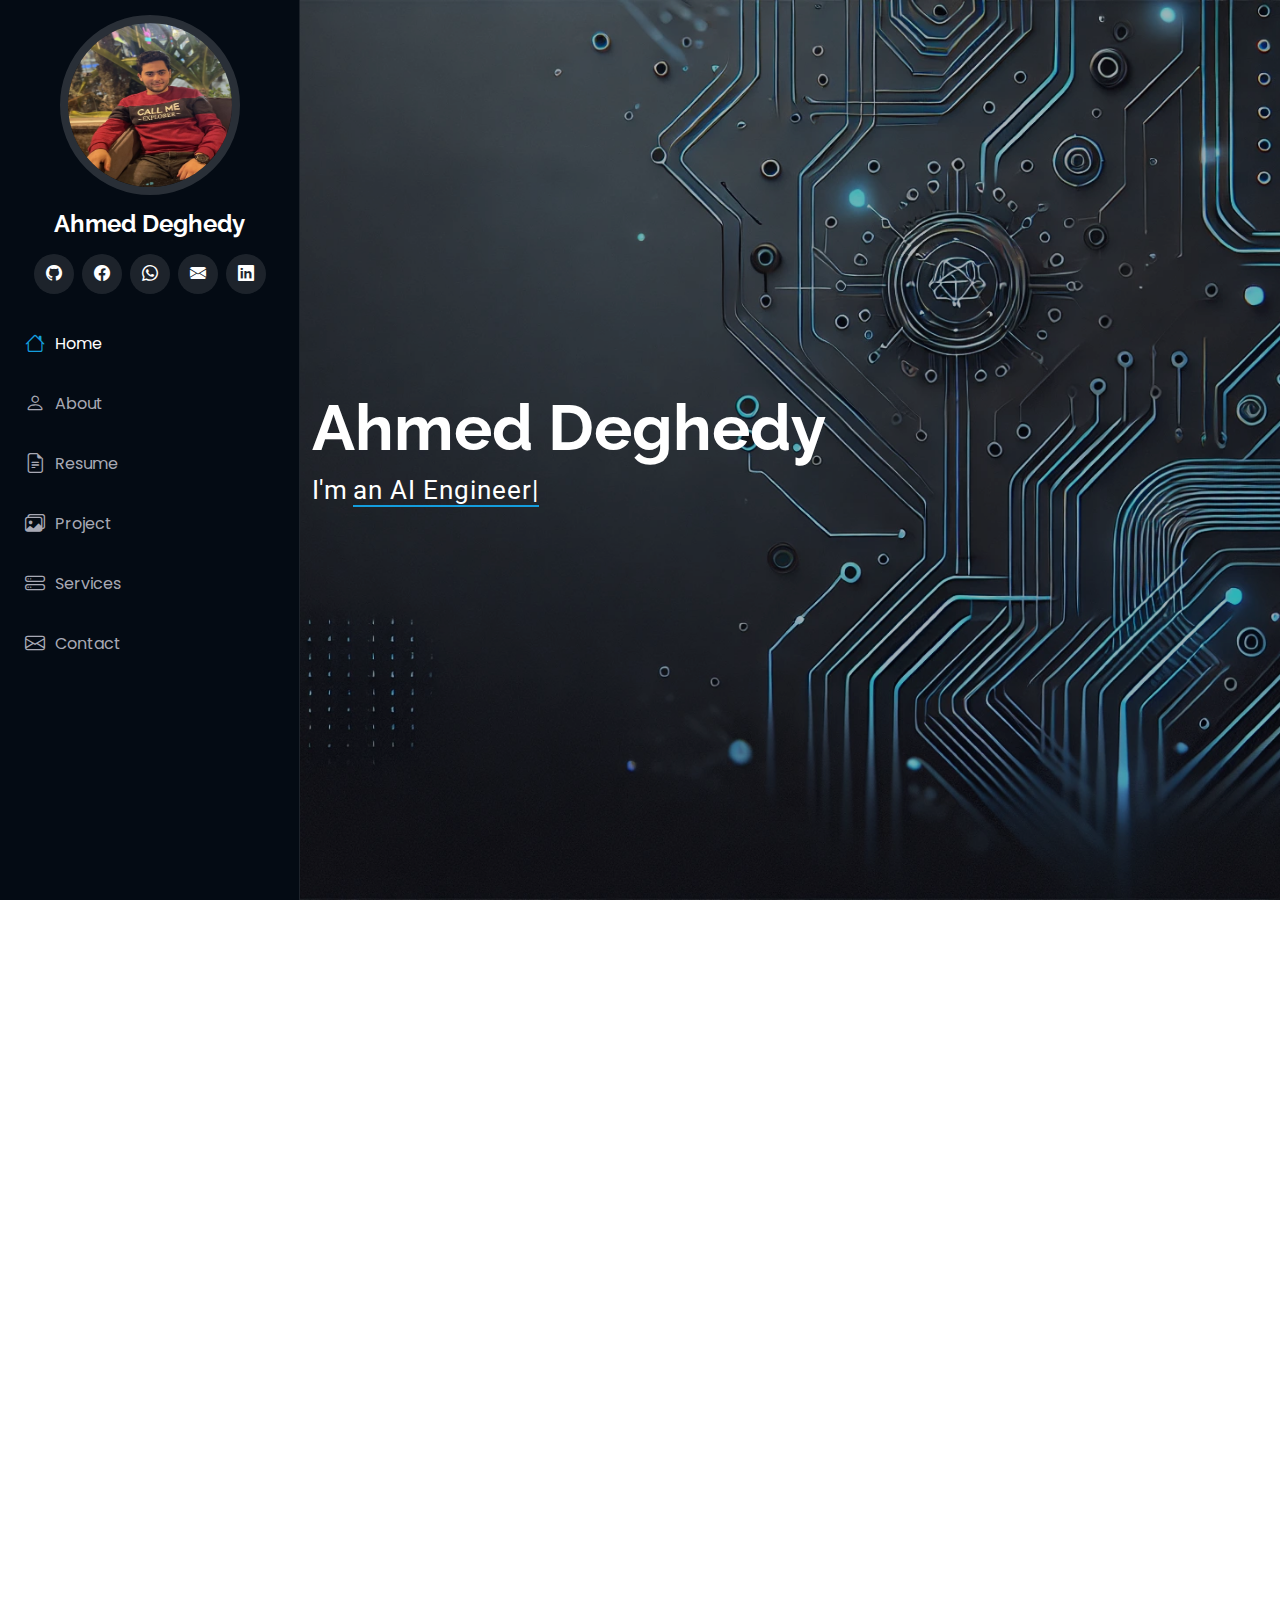
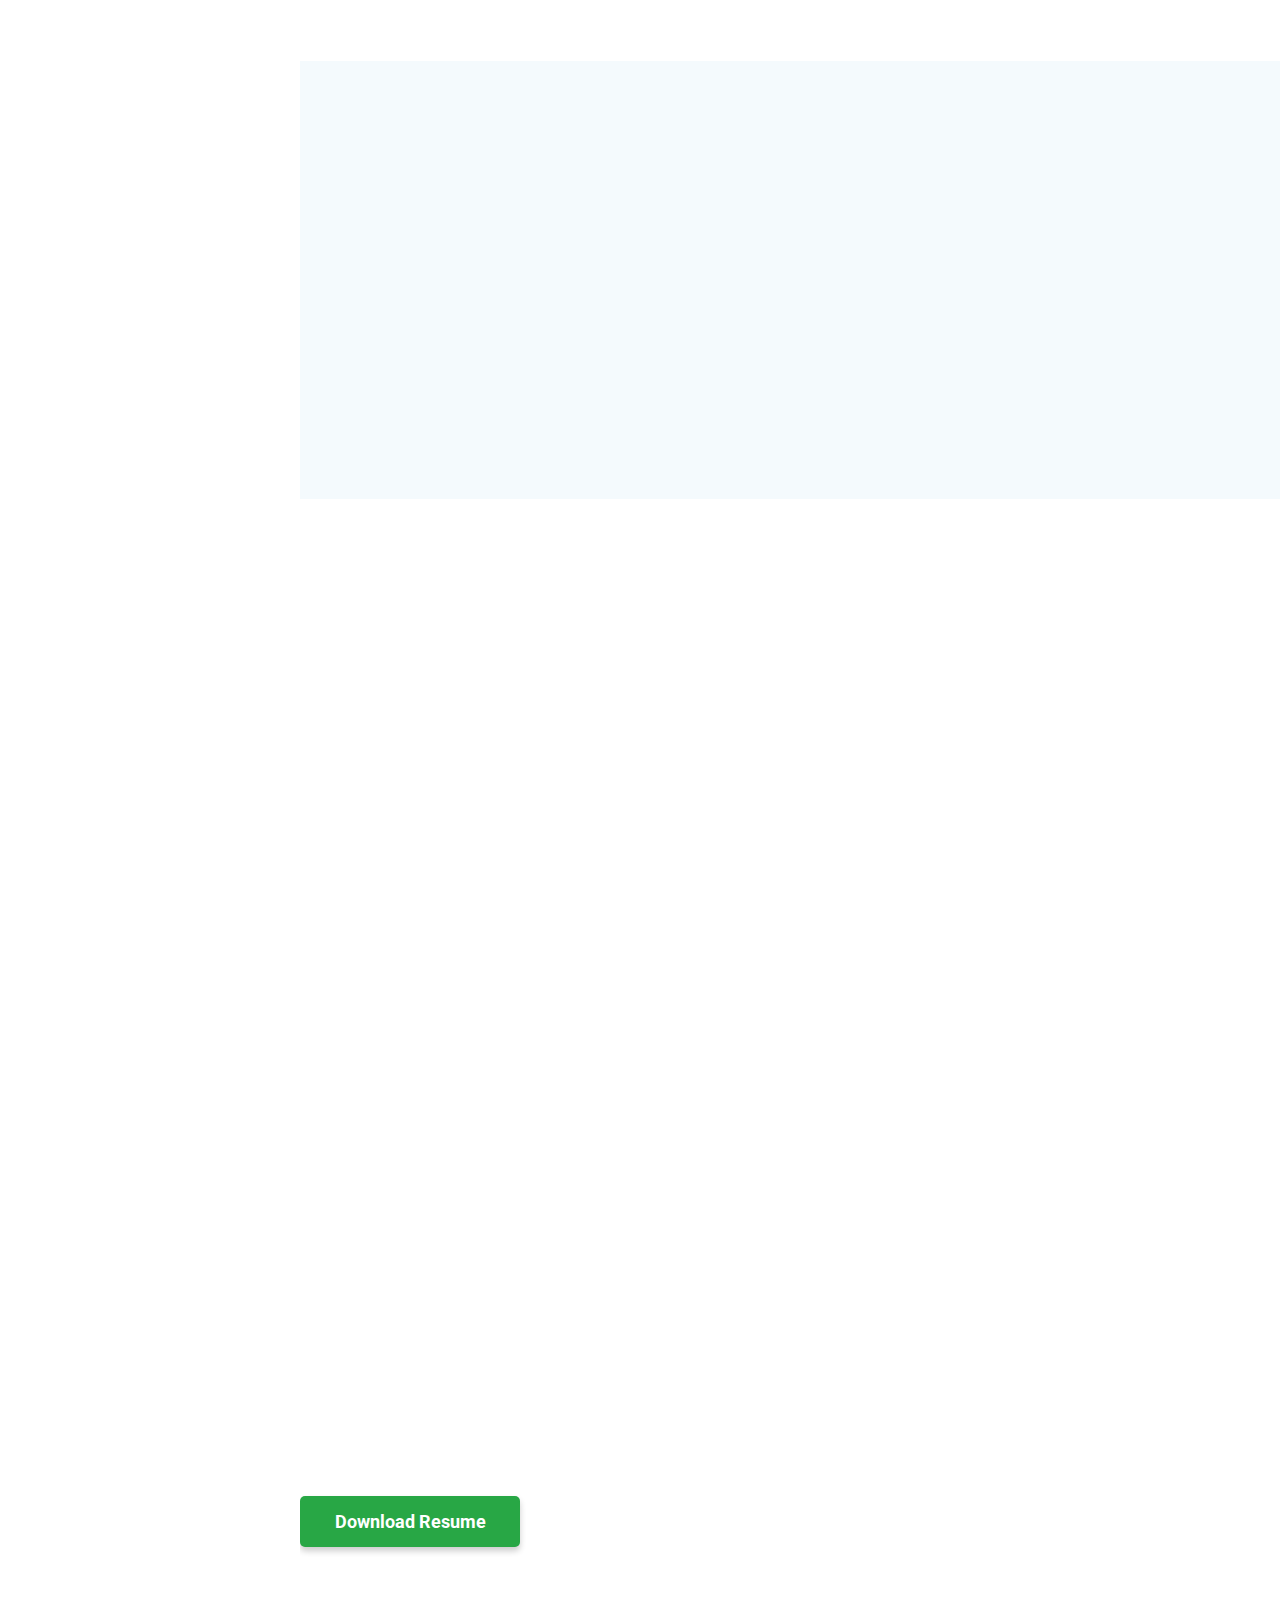
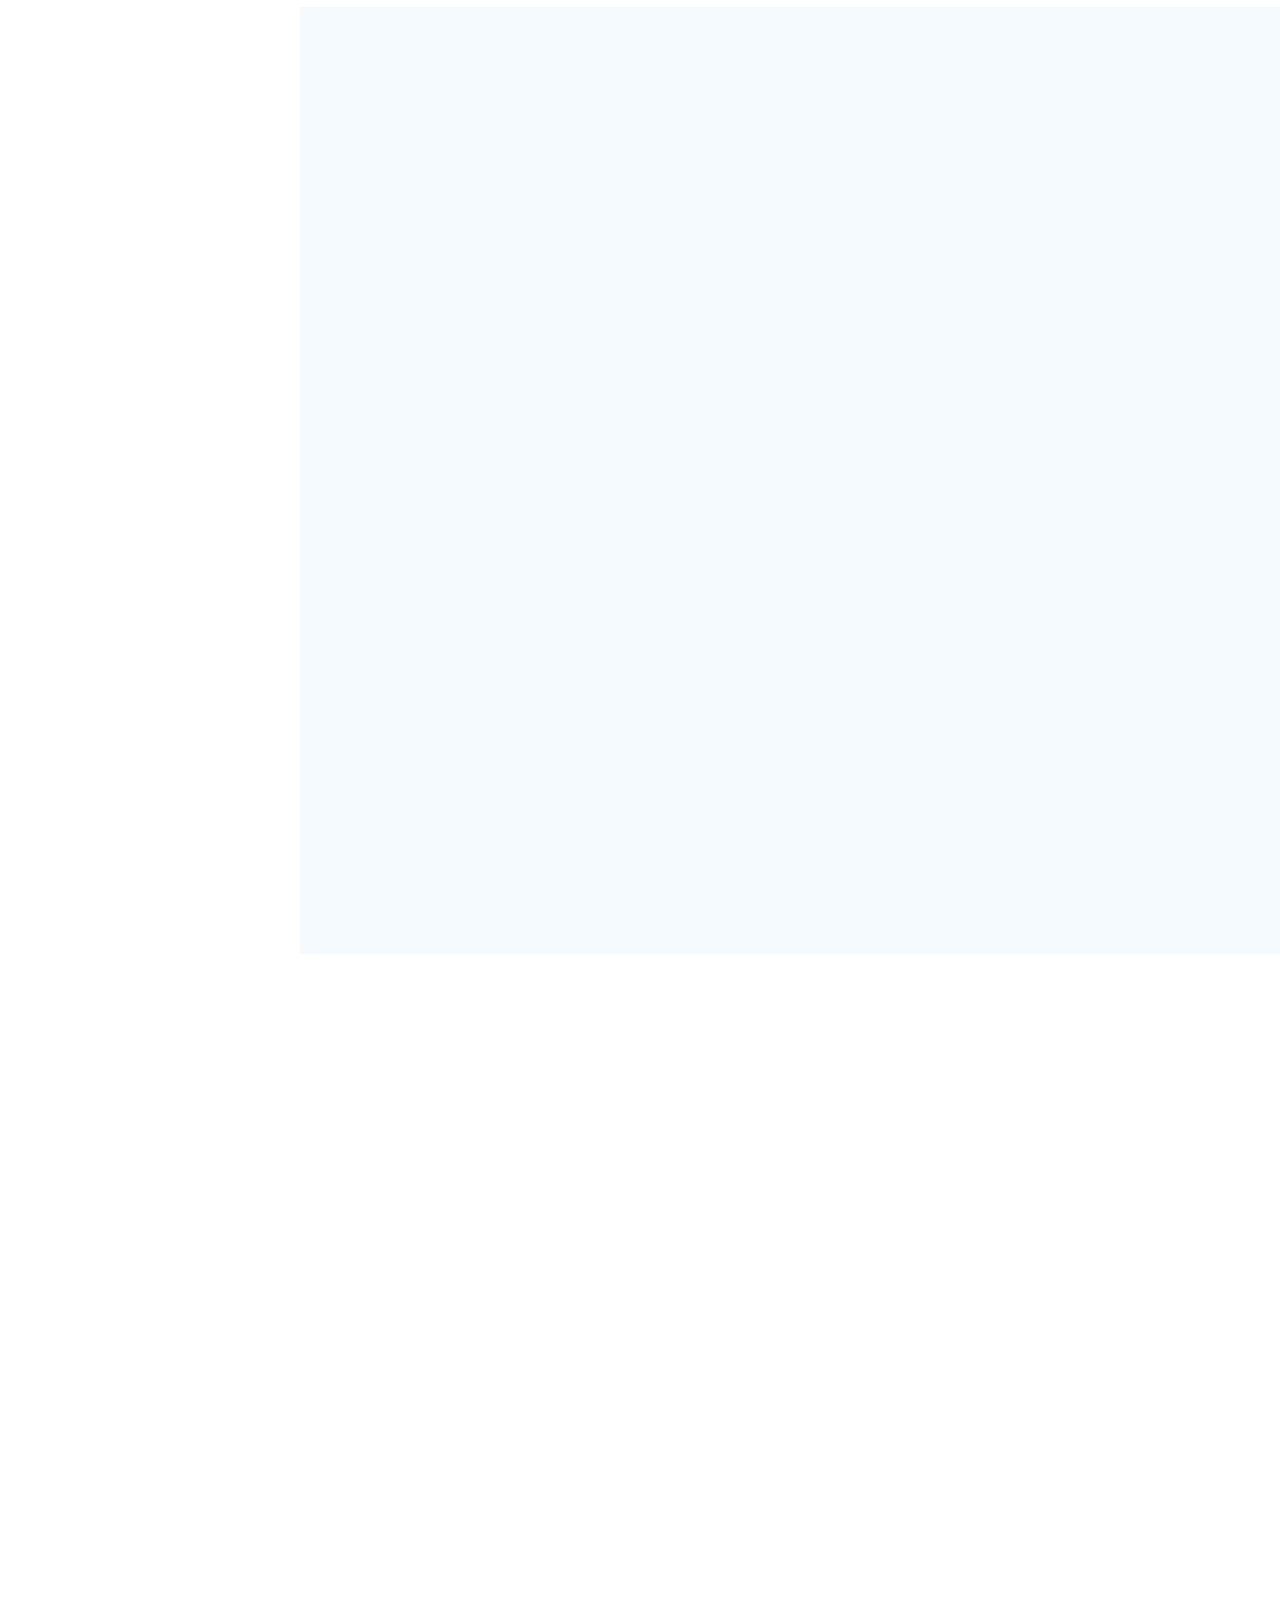
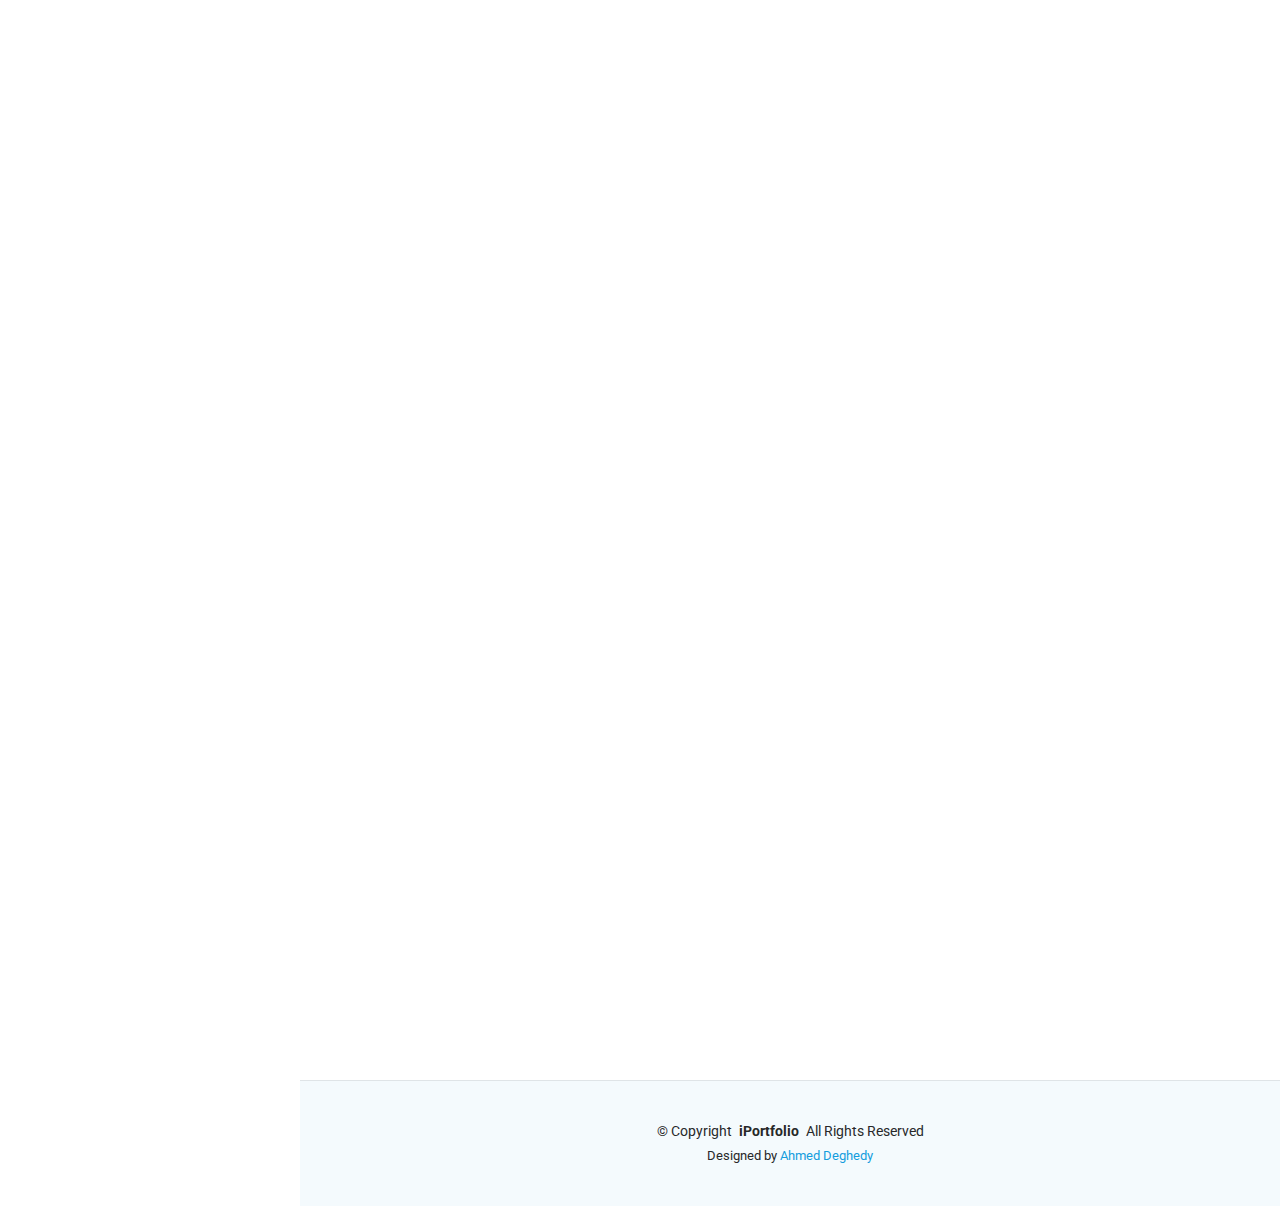
<file: index.html>
<!DOCTYPE html>
<html lang="en">

<head>
  <meta charset="utf-8">
  <meta content="width=device-width, initial-scale=1.0" name="viewport">
  <title>My profile</title>
  <meta content="" name="description">
  <meta content="" name="keywords">

  <!-- Favicons -->
  <link href="assets/img/favicon.png" rel="icon">
  <link href="assets/img/apple-touch-icon.png" rel="apple-touch-icon">

  <!-- Fonts -->
  <link href="https://fonts.googleapis.com" rel="preconnect">
  <link href="https://fonts.gstatic.com" rel="preconnect" crossorigin>
  <link href="https://fonts.googleapis.com/css2?family=Roboto:ital,wght@0,100;0,300;0,400;0,500;0,700;0,900;1,100;1,300;1,400;1,500;1,700;1,900&family=Poppins:ital,wght@0,100;0,200;0,300;0,400;0,500;0,600;0,700;0,800;0,900;1,100;1,200;1,300;1,400;1,500;1,600;1,700;1,800;1,900&family=Raleway:ital,wght@0,100;0,200;0,300;0,400;0,500;0,600;0,700;0,800;0,900;1,100;1,200;1,300;1,400;1,500;1,600;1,700;1,800;1,900&display=swap" rel="stylesheet">

  <!-- Vendor CSS Files -->
  <link href="assets/vendor/bootstrap/css/bootstrap.min.css" rel="stylesheet">
  <link href="assets/vendor/bootstrap-icons/bootstrap-icons.css" rel="stylesheet">
  <link href="assets/vendor/aos/aos.css" rel="stylesheet">
  <link href="assets/vendor/glightbox/css/glightbox.min.css" rel="stylesheet">
  <link href="assets/vendor/swiper/swiper-bundle.min.css" rel="stylesheet">

  <!-- Main CSS File -->
  <link href="assets/css/main.css" rel="stylesheet">

  
</head>

<body class="index-page">

  <header id="header" class="header dark-background d-flex flex-column">
    <i class="header-toggle d-xl-none bi bi-list"></i>

    <div class="profile-img">
      <img src="assets/img/photo.jpeg" alt="" class="img-fluid rounded-circle">
    </div>

    <a href="index.html" class="logo d-flex align-items-center justify-content-center">
      <h1 class="sitename">Ahmed Deghedy</h1>
    </a>

    <div class="social-links text-center">
      <a href="https://github.com/Ahmedamr778" class="github"><i class="bi bi-github"></i></a>
      <a href="https://www.facebook.com/profile.php?id=100044666535282" class="facebook"><i class="bi bi-facebook"></i></a>
      <a href="https://wa.me/201069003912" class="whatsapp"><i class="bi bi-whatsapp"></i></a>
      <a href="mailto:aamr87489@gmail.com" class="email"><i class="bi bi-envelope-fill"></i></a>
      <a href="https://www.linkedin.com/in/ahmed-deghedy-34a87131b/" class="linkedin"><i class="bi bi-linkedin"></i></a>
    </div>

    <nav id="navmenu" class="navmenu">
      <ul>
        <li><a href="#hero" class="active"><i class="bi bi-house navicon"></i>Home</a></li>
        <li><a href="#about"><i class="bi bi-person navicon"></i> About</a></li>
        <li><a href="#resume"><i class="bi bi-file-earmark-text navicon"></i> Resume</a></li>
        <li><a href="#portfolio"><i class="bi bi-images navicon"></i> Project</a></li>
        <li><a href="#services"><i class="bi bi-hdd-stack navicon"></i> Services</a></li>
        <li><a href="#contact"><i class="bi bi-envelope navicon"></i> Contact</a></li>
      </ul>
    </nav>

  </header>

  <main class="main">

    <!-- Hero Section -->
    <section id="hero" class="hero section dark-background">

      <img src="assets/img/p.jpeg" alt="" data-aos="fade-in" class="">

      <div class="container" data-aos="fade-up" data-aos-delay="100">
        <h2>Ahmed Deghedy</h2>
        <p>I'm <span class="typed" data-typed-items="an AI Engineer,an Mobile Application Developer, Freelancer">an AI Engineer</span><span class="typed-cursor typed-cursor--blink" aria-hidden="true"></span><span class="typed-cursor typed-cursor--blink" aria-hidden="true"></span></p>
      </div>

    </section><!-- /Hero Section -->

    <!-- About Section -->
    <section id="about" class="about section">

      <!-- Section Title -->
      <div class="container section-title" data-aos="fade-up">
        <h2>About</h2>
        <p>I am an AI Engineer, Mobile App Developer, and Freelancer with expertise in developing AI models, machine learning solutions, and mobile applications. I have experience in building intelligent systems, working with data science, and creating user-friendly mobile apps.</p>
      </div><!-- End Section Title -->

      <div class="container" data-aos="fade-up" data-aos-delay="100">

        <div class="row gy-4 justify-content-center">
          <div class="col-lg-4">
            <img src="assets/img/profile photo.jpeg" class="img-fluid" alt="">
          </div>
          <div class="col-lg-8 content">
            <h2>AI Engineer &amp; Mobile application Developer.</h2>
            <div class="row">
              <div class="col-lg-6">
                <ul>
                  <li><i class="bi bi-chevron-right"></i> <strong>Birthday:</strong> <span>1 Jun 2004</span></li>
                  <li><i class="bi bi-chevron-right"></i> <strong>Phone:</strong> <span>+201069003912</span></li>
                  <li><i class="bi bi-chevron-right"></i> <strong>City:</strong> <span>6 October, EGY</span></li>
                </ul>
              </div>
              <div class="col-lg-6">
                <ul>
                  <li><i class="bi bi-chevron-right"></i> <strong>Age:</strong> <span>21</span></li>
                  <li><i class="bi bi-chevron-right"></i> <strong>Degree:</strong> <span>Bachelor</span></li>
                  <li><i class="bi bi-chevron-right"></i> <strong>Email:</strong> <span>aamr87489@gmail.com</span></li>
                  <li><i class="bi bi-chevron-right"></i> <strong>Freelance:</strong> <span>Available</span></li>
                </ul>
              </div>
            </div>
            <p class="py-3">
              With a strong foundation in AI and mobile development, I specialize in creating intelligent applications that bridge the gap between machine learning and user experience. I enjoy working on innovative projects that involve real-time data processing, predictive analytics, and seamless mobile interactions. My goal is to develop cutting-edge solutions that enhance efficiency and deliver meaningful user experiences.
            </p>
          </div>
        </div>

      </div>

    </section><!-- /About Section -->

    <!-- Skills Section -->
    <section id="skills" class="skills section light-background">

      <!-- Section Title -->
      <div class="container section-title" data-aos="fade-up">
        <h2>Skills</h2>
      </div><!-- End Section Title -->

      <div class="container" data-aos="fade-up" data-aos-delay="100">

        <div class="row skills-content skills-animation">

          <div class="col-lg-6">

            <div class="progress">
              <span class="skill"><span>Python</span> <i class="val">100%</i></span>
              <div class="progress-bar-wrap">
                <div class="progress-bar" role="progressbar" aria-valuenow="100" aria-valuemin="0" aria-valuemax="100"></div>
              </div>
            </div><!-- End Skills Item -->

            <div class="progress">
              <span class="skill"><span>Dart</span> <i class="val">100%</i></span>
              <div class="progress-bar-wrap">
                <div class="progress-bar" role="progressbar" aria-valuenow="100" aria-valuemin="0" aria-valuemax="100"></div>
              </div>
            </div><!-- End Skills Item -->

            <div class="progress">
              <span class="skill"><span>Flutter</span> <i class="val">90%</i></span>
              <div class="progress-bar-wrap">
                <div class="progress-bar" role="progressbar" aria-valuenow="90" aria-valuemin="0" aria-valuemax="100"></div>
              </div>
            </div><!-- End Skills Item -->

            
          </div>

          <div class="col-lg-6">

            <div class="progress">
              <span class="skill"><span>TensorFlow/PyTorch</span> <i class="val">80%</i></span>
              <div class="progress-bar-wrap">
                <div class="progress-bar" role="progressbar" aria-valuenow="80" aria-valuemin="0" aria-valuemax="100"></div>
              </div>
            </div><!-- End Skills Item -->

            <div class="progress">
              <span class="skill"><span>Keras</span> <i class="val">70%</i></span>
              <div class="progress-bar-wrap">
                <div class="progress-bar" role="progressbar" aria-valuenow="70" aria-valuemin="0" aria-valuemax="100"></div>
              </div>
            </div><!-- End Skills Item -->

            <div class="progress">
              <span class="skill"><span>NumPy/Pandas</span> <i class="val">90%</i></span>
              <div class="progress-bar-wrap">
                <div class="progress-bar" role="progressbar" aria-valuenow="90" aria-valuemin="0" aria-valuemax="100"></div>
              </div>
            </div><!-- End Skills Item -->

          </div>

        </div>

      </div>

    </section><!-- /Skills Section -->

    <!-- Resume Section -->
    <section id="resume" class="resume section">

      <!-- Section Title -->
      <div class="container section-title" data-aos="fade-up">
        <h2>Resume</h2>
      </div><!-- End Section Title -->

      <div class="container">

        <div class="row">

          <div class="col-lg-6" data-aos="fade-up" data-aos-delay="100">
            <h3 class="resume-title">Sumary</h3>

            <div class="resume-item pb-0">
              <h4>Ahmed Deghedy</h4>
              <p><em>An AI and Data Science Engineer with strong expertise in Mobile Application Development using Flutter. Skilled in working with cloud technologies like Firebase. Proficient in programming languages including C++, C, Python, Java, and Dart.</em></p>
              <ul>
                <li>Giza, 6th October</li>
                <li>(+20) 1069003912</li>
                <li>aamr87489@gmail.com</li>
              </ul>
            </div><!-- Edn Resume Item -->

            <h3 class="resume-title">Education</h3>
            <div class="resume-item">
              <h4>Faculty of Information Systems and Computer Science
                6 October University</h4>
              <h5>2021 - 2025</h5>
              <p>Specialization: AI</p>
              <p>GPA: 3.33 (Very Good)
                </p>
            </div><!-- Edn Resume Item -->

            <div class="resume-item">
              <h4>AI & Data Science - Data Scientist</h4>
              <h5>2024 - 2025</h5>
              <p><em>Digital Egypt Pioneers Initiative</em></p>
            </div><!-- Edn Resume Item -->

          </div>

          <div class="col-lg-6" data-aos="fade-up" data-aos-delay="200">
            <h3 class="resume-title">Professional Experience</h3>
            <div class="resume-item">
              <h4>Stroke Detection System Using AI and Smartwatch</h4>
              <h5>2025 </h5>
              <p><em>Gradution project </em></p>
              <ul>
                <li>Designed a system to predict strokes using a custom smartwatch that measures blood pressure, ECG, heart rate, and oxygen levels. </li>
                <li>Developed a mobile app connected via Bluetooth to the smartwatch for real-time data transfer and integrated with Firebase Cloud hosting an AI model for prediction. </li>
              </ul>
            </div><!-- Edn Resume Item -->

            <div class="resume-item">
              <h4>Fraud Detection Model with GUI</h4>
              <h5>2023</h5>
              <ul>
                <li>Created an AI model to detect fraud with a user-friendly graphical interface.</li>
                <li>Focused on integrating AI techniques with an interactive front-end for better usability.</li>
              </ul>
            </div><!-- Edn Resume Item -->
            <div class="resume-item">
              <h4>Heart Disease Detection AI Model</h4>
              <h5>2023</h5>
              <ul>
                <li>  Developed a machine learning model for heart disease detection, achieving an accuracy of 94%. Utilized advanced data processing techniques and integrated the model into a scalable environment.</li>
              </ul>
            </div><!-- Edn Resume Item -->
          
          </div>
          <!-- <a class="download1" href="file.pdf" download="file.pdf">
            <button class="download"> Download PDF</button>
        </a> -->


        <a href="assets/Ahmed_Amr_Deghedy.pdf" download="resume.pdf" class="download-btn">
          Download Resume
         
      </a>
        </div>

      </div>

    </section><!-- /Resume Section -->

    <!-- Portfolio Section -->
    <section id="portfolio" class="portfolio section light-background">

      <!-- Section Title -->
      <div class="container section-title" data-aos="fade-up">
        <h2>Projects</h2>
      </div><!-- End Section Title -->

      <div class="container">

        <div class="isotope-layout" data-default-filter="*" data-layout="masonry" data-sort="original-order">

          <ul class="portfolio-filters isotope-filters" data-aos="fade-up" data-aos-delay="100">
            <li data-filter="*" class="filter-active">All</li>
            <li data-filter=".filter-app">app</li>
            <li data-filter=".filter-product">Product</li>
          </ul><!-- End Portfolio Filters -->

          <div class="row gy-4 isotope-container" data-aos="fade-up" data-aos-delay="200">

            <div class="col-lg-4 col-md-6 portfolio-item isotope-item filter-product">
              <div class="portfolio-content h-100">
                <img src="assets/img/portfolio/p.jpeg" class="img-fluid" alt="">
                <div class="portfolio-info">
                  <h4>Product 1</h4>
                  <p>Stroke Detection System Using AI and Smartwatch</p>
                  <a href="portfolio-details.html" title="More Details" class="details-link"><i class="bi bi-link-45deg"></i></a>
                </div>
              </div>
            </div><!-- End Portfolio Item -->

            <div class="col-lg-4 col-md-6 portfolio-item isotope-item filter-app">
              <div class="portfolio-content h-100">
                <img src="assets/img/portfolio/APP1.jpg" class="img-fluid" alt="">
                <div class="portfolio-info">
                  <h4>App 1</h4>
                  <p>Cours app</p>
                  <a href="assets/img/portfolio/APP1.jpg" title="Product 1" data-gallery="portfolio-gallery-product" class="glightbox preview-link"><i class="bi bi-zoom-in"></i></a>
                  <a href="project2.html" title="More Details" class="details-link"><i class="bi bi-link-45deg"></i></a>
                </div>
              </div>
            </div><!-- End Portfolio Item -->


          </div><!-- End Portfolio Container -->

        </div>

      </div>

    </section><!-- /Portfolio Section -->

    <!-- Services Section -->
    <section id="services" class="services section">

      <!-- Section Title -->
      <div class="container section-title" data-aos="fade-up">
        <h2>Services</h2>
        <h4>I provide cutting-edge AI solutions and mobile app development to enhance business efficiency and user experience.
        </h4>
      </div><!-- End Section Title -->

      <div class="container">

        <div class="row gy-4">

          <div class="col-lg-4 col-md-6 service-item d-flex" data-aos="fade-up" data-aos-delay="100">
            <div class="icon flex-shrink-0"><i class="bi bi-briefcase"></i></div>
            <div>
              <h4 class="title">AI-Powered Solutions</h4>
              <p class="description">
                Developing intelligent systems using machine learning and deep learning for fraud detection, predictive analytics, and automation.
                
                </p>
            </div>
          </div>
          <!-- End Service Item -->

          <div class="col-lg-4 col-md-6 service-item d-flex" data-aos="fade-up" data-aos-delay="200">
            <div class="icon flex-shrink-0"><i class="bi bi-card-checklist"></i></div>
            <div>
              <h4 class="title"> Mobile App Development (Flutter)</h4>
              <p class="description">
                Building high-performance cross-platform mobile applications with smooth UI/UX and seamless functionality.
                
                </p>
            </div>
          </div><!-- End Service Item -->

          <div class="col-lg-4 col-md-6 service-item d-flex" data-aos="fade-up" data-aos-delay="300">
            <div class="icon flex-shrink-0"><i class="bi bi-bar-chart"></i></div>
            <div>
              <h4 class="title">AI Integration in Mobile Apps</h4>
              <p class="description">
                Enhancing mobile applications with AI-powered features such as chatbots, recommendation systems, and image recognition.
                
                </p>
            </div>
          </div><!-- End Service Item -->

          <div class="col-lg-4 col-md-6 service-item d-flex" data-aos="fade-up" data-aos-delay="400">
            <div class="icon flex-shrink-0"><i class="bi bi-binoculars"></i></div>
            <div>
              <h4 class="title">Custom AI Model Development</h4>
              <p class="description">
                Creating and fine-tuning AI models for specific business needs, including natural language processing (NLP) and computer vision.
                
                </p>
            </div>
          </div><!-- End Service Item -->


        </div>

      </div>

    </section><!-- /Services Section -->

    <!-- Contact Section -->
    <section id="contact" class="contact section">

      <!-- Section Title -->
      <div class="container section-title" data-aos="fade-up">
        <h2>Contact</h2>
      </div><!-- End Section Title -->

      <div class="container" data-aos="fade-up" data-aos-delay="100">

        <div class="row gy-4">

          <div class="col-lg-5">

            <div class="info-wrap">
              <div class="info-item d-flex" data-aos="fade-up" data-aos-delay="200">
                <i class="bi bi-geo-alt flex-shrink-0"></i>
                <div>
                  <h3>Address</h3>
                  <p>Giza, 6th October</p>
                </div>
              </div><!-- End Info Item -->

              <div class="info-item d-flex" data-aos="fade-up" data-aos-delay="300">
                <i class="bi bi-telephone flex-shrink-0"></i>
                <div>
                  <h3>Call Me</h3>
                  <p>+201069003912</p>
                </div>
              </div><!-- End Info Item -->

              <div class="info-item d-flex" data-aos="fade-up" data-aos-delay="400">
                <i class="bi bi-envelope flex-shrink-0"></i>
                <div>
                  <h3>Email Me</h3>
                  <p>aamr87489@gmail.com</p>
                </div>
              </div><!-- End Info Item -->

              <iframe src="https://www.google.com/maps/embed?pb=!1m18!1m12!1m3!1d110608.59003560642!2d30.94264275!3d29.9645273!2m3!1f0!2f0!3f0!3m2!1i1024!2i768!4f13.1!3m3!1m2!1s0x145855e126df199d%3A0x24a6cf9d2fda5678!2z2YXYr9mK2YbYqSDZpiDYo9mD2KrZiNio2LHYjCDZhdit2KfZgdi42Kkg2KfZhNis2YrYstip!5e0!3m2!1sar!2seg!4v1738277371295!5m2!1sar!2seg" width="600" height="450" style="border:0;" allowfullscreen="" loading="lazy" referrerpolicy="no-referrer-when-downgrade"></iframe>
              <!-- <iframe src="" frameborder="0" style="border:0; width: 100%; height: 270px;" allowfullscreen="" loading="lazy" referrerpolicy="no-referrer-when-downgrade"></iframe> -->
            </div>
          </div>

          <div class="col-lg-7">
            <form action="forms/contact.php" method="post" class="php-email-form" data-aos="fade-up" data-aos-delay="200">
              <div class="row gy-4">

                <div class="col-md-6">
                  <label for="name-field" class="pb-2">Your Name</label>
                  <input type="text" name="name" id="name-field" class="form-control" required="">
                </div>

                <div class="col-md-6">
                  <label for="email-field" class="pb-2">Your Email</label>
                  <input type="email" class="form-control" name="email" id="email-field" required="">
                </div>

                <div class="col-md-12">
                  <label for="subject-field" class="pb-2">Subject</label>
                  <input type="text" class="form-control" name="subject" id="subject-field" required="">
                </div>

                <div class="col-md-12">
                  <label for="message-field" class="pb-2">Message</label>
                  <textarea class="form-control" name="message" rows="10" id="message-field" required=""></textarea>
                </div>

                <div class="col-md-12 text-center">
                  <div class="loading">Loading</div>
                  <div class="error-message"></div>
                  <div class="sent-message">Your message has been sent. Thank you!</div>

                  <button type="submit">Send Message</button>
                </div>

              </div>
            </form>
          </div><!-- End Contact Form -->

        </div>

      </div>

    </section><!-- /Contact Section -->

  </main>

  <footer id="footer" class="footer position-relative light-background">

    <div class="container">
      <div class="copyright text-center ">
        <p>© <span>Copyright</span> <strong class="px-1 sitename">iPortfolio</strong> <span>All Rights Reserved</span></p>
      </div>
      <div class="credits">
       
        Designed by <a href="/">Ahmed Deghedy</a> 
      </div>
    </div>

  </footer>

  <!-- Scroll Top -->
  <a href="#" id="scroll-top" class="scroll-top d-flex align-items-center justify-content-center"><i class="bi bi-arrow-up-short"></i></a>

  <!-- Preloader -->
  <div id="preloader"></div>

  <!-- Vendor JS Files -->
  <script src="assets/vendor/bootstrap/js/bootstrap.bundle.min.js"></script>
  <script src="assets/vendor/php-email-form/validate.js"></script>
  <script src="assets/vendor/aos/aos.js"></script>
  <script src="assets/vendor/typed.js/typed.umd.js"></script>
  <script src="assets/vendor/purecounter/purecounter_vanilla.js"></script>
  <script src="assets/vendor/waypoints/noframework.waypoints.js"></script>
  <script src="assets/vendor/glightbox/js/glightbox.min.js"></script>
  <script src="assets/vendor/imagesloaded/imagesloaded.pkgd.min.js"></script>
  <script src="assets/vendor/isotope-layout/isotope.pkgd.min.js"></script>
  <script src="assets/vendor/swiper/swiper-bundle.min.js"></script>

  <!-- Main JS File -->
  <script src="assets/js/main.js"></script>

</body>

</html>
</file>
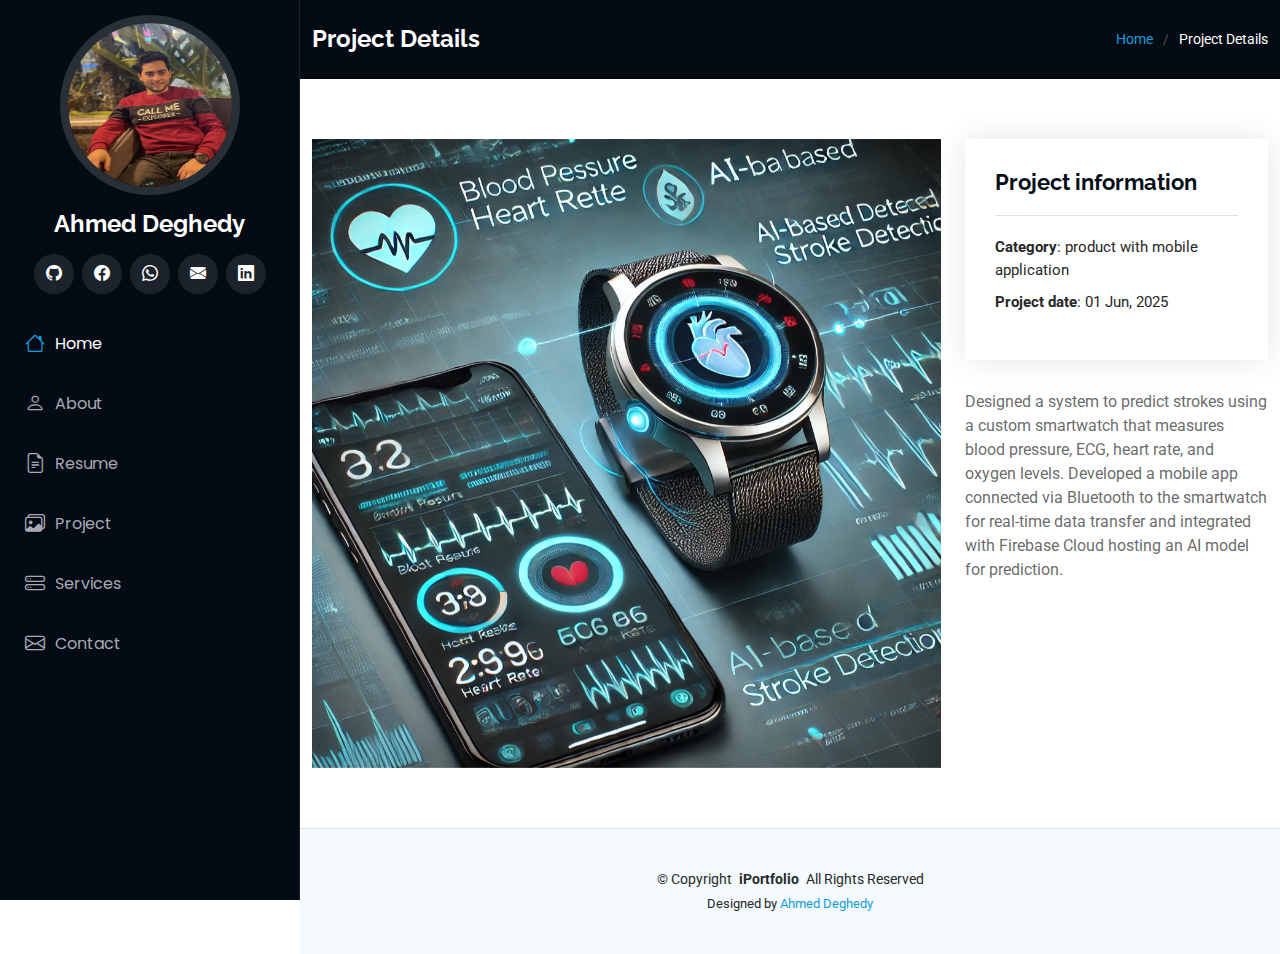
<file: portfolio-details.html>
<!DOCTYPE html>
<html lang="en">

<head>
  <meta charset="utf-8">
  <meta content="width=device-width, initial-scale=1.0" name="viewport">
  <title>Project Details</title>
  <meta content="" name="description">
  <meta content="" name="keywords">

  <!-- Favicons -->
  <link href="assets/img/favicon.png" rel="icon">
  <link href="assets/img/apple-touch-icon.png" rel="apple-touch-icon">

  <!-- Fonts -->
  <link href="https://fonts.googleapis.com" rel="preconnect">
  <link href="https://fonts.gstatic.com" rel="preconnect" crossorigin>
  <link href="https://fonts.googleapis.com/css2?family=Roboto:ital,wght@0,100;0,300;0,400;0,500;0,700;0,900;1,100;1,300;1,400;1,500;1,700;1,900&family=Poppins:ital,wght@0,100;0,200;0,300;0,400;0,500;0,600;0,700;0,800;0,900;1,100;1,200;1,300;1,400;1,500;1,600;1,700;1,800;1,900&family=Raleway:ital,wght@0,100;0,200;0,300;0,400;0,500;0,600;0,700;0,800;0,900;1,100;1,200;1,300;1,400;1,500;1,600;1,700;1,800;1,900&display=swap" rel="stylesheet">

  <!-- Vendor CSS Files -->
  <link href="assets/vendor/bootstrap/css/bootstrap.min.css" rel="stylesheet">
  <link href="assets/vendor/bootstrap-icons/bootstrap-icons.css" rel="stylesheet">
  <link href="assets/vendor/aos/aos.css" rel="stylesheet">
  <link href="assets/vendor/glightbox/css/glightbox.min.css" rel="stylesheet">
  <link href="assets/vendor/swiper/swiper-bundle.min.css" rel="stylesheet">

  <!-- Main CSS File -->
  <link href="assets/css/main.css" rel="stylesheet">

 
</head>

<body class="portfolio-details-page">

  <header id="header" class="header dark-background d-flex flex-column">
    <i class="header-toggle d-xl-none bi bi-list"></i>

    <div class="profile-img">
      <img src="assets/img/photo.jpeg" alt="" class="img-fluid rounded-circle">
    </div>

    <a href="index.html" class="logo d-flex align-items-center justify-content-center">
   
      <h1 class="sitename">Ahmed Deghedy</h1>
    </a>

    <div class="social-links text-center">
      <a href="https://github.com/Ahmedamr778" class="github"><i class="bi bi-github"></i></a>
      <a href="https://www.facebook.com/profile.php?id=100044666535282" class="facebook"><i class="bi bi-facebook"></i></a>
      <a href="https://wa.me/201069003912" class="whatsapp"><i class="bi bi-whatsapp"></i></a>
      <a href="mailto:aamr87489@gmail.com" class="email"><i class="bi bi-envelope-fill"></i></a>
      <a href="https://www.linkedin.com/in/ahmed-deghedy-34a87131b/" class="linkedin"><i class="bi bi-linkedin"></i></a>
    </div> 
     <nav id="navmenu" class="navmenu">
      <ul>
        <li><a href="index.html" class="active"><i class="bi bi-house navicon"></i>Home</a></li>
        <li><a href="index.html"><i class="bi bi-person navicon"></i> About</a></li>
        <li><a href="index.html"><i class="bi bi-file-earmark-text navicon"></i> Resume</a></li>
        <li><a href="index.html"><i class="bi bi-images navicon"></i> Project</a></li>
        <li><a href="index.html"><i class="bi bi-hdd-stack navicon"></i> Services</a></li>
        <li><a href="index.html"><i class="bi bi-envelope navicon"></i> Contact</a></li>
      </ul>
    </nav>

  </header>

  <main class="main">

    <!-- Page Title -->
    <div class="page-title dark-background">
      <div class="container d-lg-flex justify-content-between align-items-center">
        <h1 class="mb-2 mb-lg-0">Project Details</h1>
        <nav class="breadcrumbs">
          <ol>
            <li><a href="index.html">Home</a></li>
            <li class="current">Project Details</li>
          </ol>
        </nav>
      </div>
    </div><!-- End Page Title -->

    <!-- Portfolio Details Section -->
    <section id="portfolio-details" class="portfolio-details section">

      <div class="container" data-aos="fade-up" data-aos-delay="100">

        <div class="row gy-4">

          <div class="col-lg-8">
            <div class="portfolio-details-slider swiper init-swiper">

              <script type="application/json" class="swiper-config">
                {
                  "loop": true,
                  "speed": 600,
                  "autoplay": {
                    "delay": 5000
                  },
                  "slidesPerView": "auto",
                  "pagination": {
                    "el": ".swiper-pagination",
                    "type": "bullets",
                    "clickable": true
                  }
                }
              </script>

              <div class="swiper-wrapper align-items-center">

                <div class="swiper-slide">
                  <img src="assets/img/portfolio/p.jpeg" alt="">
                </div>
              </div>
              <div class="swiper-pagination"></div>
            </div>
          </div>

          <div class="col-lg-4">
            <div class="portfolio-info" data-aos="fade-up" data-aos-delay="200">
              <h3>Project information</h3>
              <ul>
                <li><strong>Category</strong>: product with mobile application</li>
                <li><strong>Project date</strong>: 01 Jun, 2025</li>
              </ul>
            </div>
            <div class="portfolio-description" data-aos="fade-up" data-aos-delay="300">
              <p>
                Designed a system to predict strokes using a custom smartwatch that measures blood pressure, ECG, heart rate, and oxygen levels. 
                Developed a mobile app connected via Bluetooth to the smartwatch for real-time data transfer and integrated with Firebase Cloud hosting an AI model for prediction. 
              </p>
            </div>
          </div>

        </div>

      </div>

    </section><!-- /Portfolio Details Section -->

    
  </main>

  <footer id="footer" class="footer position-relative light-background">

    <div class="container">
      <div class="copyright text-center ">
        <p>© <span>Copyright</span> <strong class="px-1 sitename">iPortfolio</strong> <span>All Rights Reserved</span></p>
      </div>
      <div class="credits">
       
        Designed by <a href="https://bootstrapmade.com/">Ahmed Deghedy</a> 
      </div>
    </div>

  </footer>

  <!-- Scroll Top -->
  <a href="#" id="scroll-top" class="scroll-top d-flex align-items-center justify-content-center"><i class="bi bi-arrow-up-short"></i></a>

  <!-- Preloader -->
  <div id="preloader"></div>

  <!-- Vendor JS Files -->
  <script src="assets/vendor/bootstrap/js/bootstrap.bundle.min.js"></script>
  <script src="assets/vendor/php-email-form/validate.js"></script>
  <script src="assets/vendor/aos/aos.js"></script>
  <script src="assets/vendor/typed.js/typed.umd.js"></script>
  <script src="assets/vendor/purecounter/purecounter_vanilla.js"></script>
  <script src="assets/vendor/waypoints/noframework.waypoints.js"></script>
  <script src="assets/vendor/glightbox/js/glightbox.min.js"></script>
  <script src="assets/vendor/imagesloaded/imagesloaded.pkgd.min.js"></script>
  <script src="assets/vendor/isotope-layout/isotope.pkgd.min.js"></script>
  <script src="assets/vendor/swiper/swiper-bundle.min.js"></script>

  <!-- Main JS File -->
  <script src="assets/js/main.js"></script>

</body>

</html>
</file>
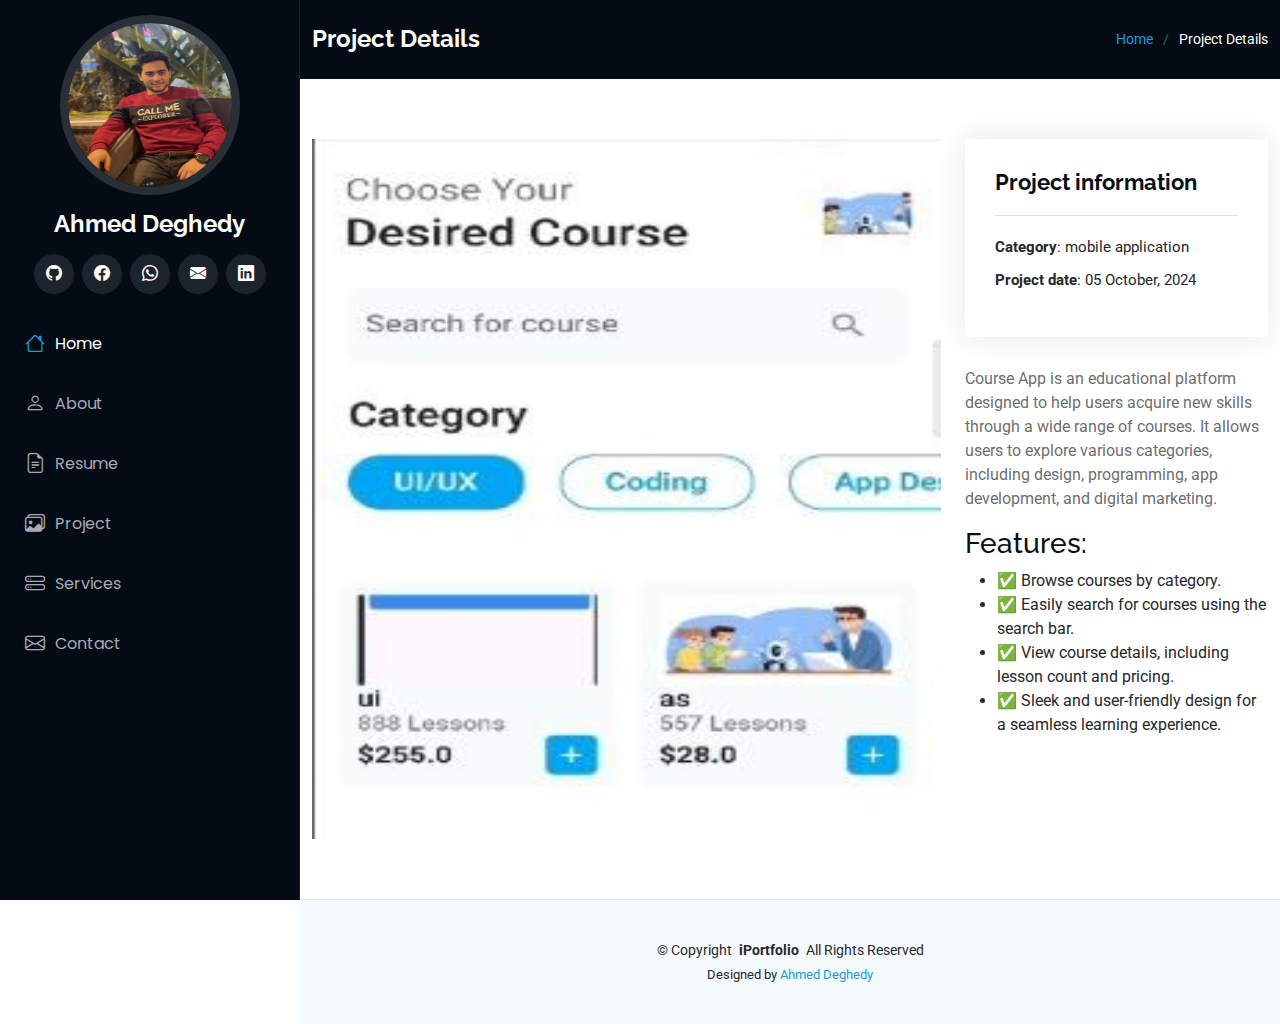
<file: project2.html>
<!DOCTYPE html>
<html lang="en">

<head>
  <meta charset="utf-8">
  <meta content="width=device-width, initial-scale=1.0" name="viewport">
  <title>Project Details</title>
  <meta content="" name="description">
  <meta content="" name="keywords">

  <!-- Favicons -->
  <link href="assets/img/favicon.png" rel="icon">
  <link href="assets/img/apple-touch-icon.png" rel="apple-touch-icon">

  <!-- Fonts -->
  <link href="https://fonts.googleapis.com" rel="preconnect">
  <link href="https://fonts.gstatic.com" rel="preconnect" crossorigin>
  <link href="https://fonts.googleapis.com/css2?family=Roboto:ital,wght@0,100;0,300;0,400;0,500;0,700;0,900;1,100;1,300;1,400;1,500;1,700;1,900&family=Poppins:ital,wght@0,100;0,200;0,300;0,400;0,500;0,600;0,700;0,800;0,900;1,100;1,200;1,300;1,400;1,500;1,600;1,700;1,800;1,900&family=Raleway:ital,wght@0,100;0,200;0,300;0,400;0,500;0,600;0,700;0,800;0,900;1,100;1,200;1,300;1,400;1,500;1,600;1,700;1,800;1,900&display=swap" rel="stylesheet">

  <!-- Vendor CSS Files -->
  <link href="assets/vendor/bootstrap/css/bootstrap.min.css" rel="stylesheet">
  <link href="assets/vendor/bootstrap-icons/bootstrap-icons.css" rel="stylesheet">
  <link href="assets/vendor/aos/aos.css" rel="stylesheet">
  <link href="assets/vendor/glightbox/css/glightbox.min.css" rel="stylesheet">
  <link href="assets/vendor/swiper/swiper-bundle.min.css" rel="stylesheet">

  <!-- Main CSS File -->
  <link href="assets/css/main.css" rel="stylesheet">

 
</head>

<body class="portfolio-details-page">

  <header id="header" class="header dark-background d-flex flex-column">
    <i class="header-toggle d-xl-none bi bi-list"></i>

    <div class="profile-img">
      <img src="assets/img/photo.jpeg" alt="" class="img-fluid rounded-circle">
    </div>

    <a href="index.html" class="logo d-flex align-items-center justify-content-center">
   
      <h1 class="sitename">Ahmed Deghedy</h1>
    </a>

    <div class="social-links text-center">
      <a href="https://github.com/Ahmedamr778" class="github"><i class="bi bi-github"></i></a>
      <a href="https://www.facebook.com/profile.php?id=100044666535282" class="facebook"><i class="bi bi-facebook"></i></a>
      <a href="https://wa.me/201069003912" class="whatsapp"><i class="bi bi-whatsapp"></i></a>
      <a href="mailto:aamr87489@gmail.com" class="email"><i class="bi bi-envelope-fill"></i></a>
      <a href="https://www.linkedin.com/in/ahmed-deghedy-34a87131b/" class="linkedin"><i class="bi bi-linkedin"></i></a>
    </div> 
     <nav id="navmenu" class="navmenu">
      <ul>
        <li><a href="index.html" class="active"><i class="bi bi-house navicon"></i>Home</a></li>
        <li><a href="index.html"><i class="bi bi-person navicon"></i> About</a></li>
        <li><a href="index.html"><i class="bi bi-file-earmark-text navicon"></i> Resume</a></li>
        <li><a href="index.html"><i class="bi bi-images navicon"></i> Project</a></li>
        <li><a href="index.html"><i class="bi bi-hdd-stack navicon"></i> Services</a></li>
        <li><a href="index.html"><i class="bi bi-envelope navicon"></i> Contact</a></li>
      </ul>
    </nav>

  </header>

  <main class="main">

    <!-- Page Title -->
    <div class="page-title dark-background">
      <div class="container d-lg-flex justify-content-between align-items-center">
        <h1 class="mb-2 mb-lg-0">Project Details</h1>
        <nav class="breadcrumbs">
          <ol>
            <li><a href="index.html">Home</a></li>
            <li class="current">Project Details</li>
          </ol>
        </nav>
      </div>
    </div><!-- End Page Title -->

    <!-- Portfolio Details Section -->
    <section id="portfolio-details" class="portfolio-details section">

      <div class="container" data-aos="fade-up" data-aos-delay="100">

        <div class="row gy-4">

          <div class="col-lg-8">
            <div class="portfolio-details-slider swiper init-swiper">

              <script type="application/json" class="swiper-config">
                {
                  "loop": true,
                  "speed": 600,
                  "autoplay": {
                    "delay": 5000
                  },
                  "slidesPerView": "auto",
                  "pagination": {
                    "el": ".swiper-pagination",
                    "type": "bullets",
                    "clickable": true
                  }
                }
              </script>

              <div class="swiper-wrapper align-items-center">

                <div class="swiper-slide">
                  <img src="assets/img/portfolio/app2.jpg" alt="" height="700px">
                </div>
              </div>
              <div class="swiper-pagination"></div>
            </div>
          </div>

          <div class="col-lg-4">
            <div class="portfolio-info" data-aos="fade-up" data-aos-delay="200">
              <h3>Project information</h3>
              <ul>
                <li><strong>Category</strong>: mobile application</li>
                <li><strong>Project date</strong>: 05 October, 2024</li>
              </ul>
            </div>
            <div class="portfolio-description" data-aos="fade-up" data-aos-delay="300">
              <p>
                Course App is an educational platform designed to help users acquire new skills through a wide range of courses. It allows users to explore various categories, including design, programming, app development, and digital marketing.
              </p>
              <h3>Features:</h3> 
<ul><li>✅ Browse courses by category.</li><li>✅ Easily search for courses using the search bar.</li><li>✅ View course details, including lesson count and pricing.</li><li>✅ Sleek and user-friendly design for a seamless learning experience.</li></ul>


            </div>
          </div>

        </div>

      </div>

    </section><!-- /Portfolio Details Section -->

    
  </main>

  <footer id="footer" class="footer position-relative light-background">

    <div class="container">
      <div class="copyright text-center ">
        <p>© <span>Copyright</span> <strong class="px-1 sitename">iPortfolio</strong> <span>All Rights Reserved</span></p>
      </div>
      <div class="credits">
       
        Designed by <a href="https://bootstrapmade.com/">Ahmed Deghedy</a> 
      </div>
    </div>

  </footer>

  <!-- Scroll Top -->
  <a href="#" id="scroll-top" class="scroll-top d-flex align-items-center justify-content-center"><i class="bi bi-arrow-up-short"></i></a>

  <!-- Preloader -->
  <div id="preloader"></div>

  <!-- Vendor JS Files -->
  <script src="assets/vendor/bootstrap/js/bootstrap.bundle.min.js"></script>
  <script src="assets/vendor/php-email-form/validate.js"></script>
  <script src="assets/vendor/aos/aos.js"></script>
  <script src="assets/vendor/typed.js/typed.umd.js"></script>
  <script src="assets/vendor/purecounter/purecounter_vanilla.js"></script>
  <script src="assets/vendor/waypoints/noframework.waypoints.js"></script>
  <script src="assets/vendor/glightbox/js/glightbox.min.js"></script>
  <script src="assets/vendor/imagesloaded/imagesloaded.pkgd.min.js"></script>
  <script src="assets/vendor/isotope-layout/isotope.pkgd.min.js"></script>
  <script src="assets/vendor/swiper/swiper-bundle.min.js"></script>

  <!-- Main JS File -->
  <script src="assets/js/main.js"></script>

</body>

</html>
</file>
<file: assets/css/main.css>
/* Fonts */
:root {
  --default-font: "Roboto",  system-ui, -apple-system, "Segoe UI", Roboto, "Helvetica Neue", Arial, "Noto Sans", "Liberation Sans", sans-serif, "Apple Color Emoji", "Segoe UI Emoji", "Segoe UI Symbol", "Noto Color Emoji";
  --heading-font: "Raleway",  sans-serif;
  --nav-font: "Poppins",  sans-serif;
}


:root { 
  --background-color: #ffffff; 
  --default-color: #272829; 
  --heading-color: #050d18; 
  --accent-color: #149ddd; 
  --surface-color: #ffffff; 
  --contrast-color: #ffffff; 
}

:root {
  --nav-color: #a8a9b4;  
  --nav-hover-color: #ffffff; 
  --nav-mobile-background-color: #040b14; 
  --nav-dropdown-background-color: #040b14;
  --nav-dropdown-color: #a8a9b4;
  --nav-dropdown-hover-color: #ffffff; 
}


.light-background {
  --background-color: #f4fafd;
  --surface-color: #ffffff;
}

.dark-background {
  --background-color: #040b14;
  --default-color: #ffffff;
  --heading-color: #ffffff;
  --surface-color: #151f2b;
  --contrast-color: #ffffff;
}

/* Smooth scroll */
:root {
  scroll-behavior: smooth;
}

/*--------------------------------------------------------------
# General Styling & Shared Classes
--------------------------------------------------------------*/
body {
  color: var(--default-color);
  background-color: var(--background-color);
  font-family: var(--default-font);
}

a {
  color: var(--accent-color);
  text-decoration: none;
  transition: 0.3s;
}

a:hover {
  color: color-mix(in srgb, var(--accent-color), transparent 25%);
  text-decoration: none;
}

h1,
h2,
h3,
h4,
h5,
h6 {
  color: var(--heading-color);
  font-family: var(--heading-font);
}

/* PHP Email Form Messages
------------------------------*/
.php-email-form .error-message {
  display: none;
  background: #df1529;
  color: #ffffff;
  text-align: left;
  padding: 15px;
  margin-bottom: 24px;
  font-weight: 600;
}

.php-email-form .sent-message {
  display: none;
  color: #ffffff;
  background: #059652;
  text-align: center;
  padding: 15px;
  margin-bottom: 24px;
  font-weight: 600;
}

.php-email-form .loading {
  display: none;
  background: var(--surface-color);
  text-align: center;
  padding: 15px;
  margin-bottom: 24px;
}

.php-email-form .loading:before {
  content: "";
  display: inline-block;
  border-radius: 50%;
  width: 24px;
  height: 24px;
  margin: 0 10px -6px 0;
  border: 3px solid var(--accent-color);
  border-top-color: var(--surface-color);
  animation: php-email-form-loading 1s linear infinite;
}

@keyframes php-email-form-loading {
  0% {
    transform: rotate(0deg);
  }

  100% {
    transform: rotate(360deg);
  }
}
/* .download1{ text-align: center;
margin: 15px;
}
.download{

  text-align: center;
  background-color: #6177a8;
  padding: 10px;
  color: #f4fafd;
  font-size: 20px;
} */

.download-btn {
  
 
  background-color: #28a745; 
  color: white;
  font-size: 18px;
  font-weight: bold;
  padding: 12px 20px;
  border: none;
  border-radius: 5px;
  cursor: pointer;
  text-decoration: none;
  width: 220px;
  text-align: center;
  box-shadow: 0 4px 6px rgba(0, 0, 0, 0.2);
  transition: 0.3s;
}

.download-btn:hover {
  background-color: #218838;
  color: #fff;
}

.download-btn .icon {
  margin-left: 10px;
  font-size: 20px;
}

/*--------------------------------------------------------------
# Global Header
--------------------------------------------------------------*/
.header {
  color: var(--default-color);
  background-color: var(--background-color);
  position: fixed;
  top: 0;
  left: 0;
  bottom: 0;
  padding: 0 15px;
  width: 300px;
  transition: all ease-in-out 0.3s;
  overflow-y: auto;
  z-index: 997;
  border-right: 1px solid color-mix(in srgb, var(--default-color), transparent 90%);
}

.header .profile-img img {
  margin: 15px auto;
  display: block;
  width: 180px;
  height: 180px;
  border: 8px solid color-mix(in srgb, var(--default-color), transparent 85%);
}

.header .logo {
  line-height: 1;
  margin-bottom: 15px;
}

.header .logo img {
  max-height: 32px;
  margin-right: 8px;
}

.header .logo h1 {
  font-size: 24px;
  margin: 0;
  font-weight: 700;
  color: var(--heading-color);
}

.header .social-links {
  margin: 0 0 20px 0;
}

.header .social-links a {
  font-size: 16px;
  display: inline-flex;
  align-items: center;
  justify-content: center;
  background: color-mix(in srgb, var(--default-color), transparent 90%);
  color: var(--default-color);
  margin: 0 2px;
  border-radius: 50%;
  text-align: center;
  width: 40px;
  height: 40px;
  transition: 0.3s;
}

.header .social-links a:hover {
  color: var(--contrast-color);
  background: var(--accent-color);
}

@media (min-width: 1200px) {

  .header~main,
  .header~#footer {
    margin-left: 300px;
  }
}

@media (max-width: 1199px) {
  .header {
    left: -100%;
  }
}

.header.header-show {
  left: 0;
}

.header .header-toggle {
  color: var(--contrast-color);
  background-color: var(--accent-color);
  font-size: 22px;
  display: flex;
  align-items: center;
  justify-content: center;
  width: 40px;
  height: 40px;
  border-radius: 50%;
  cursor: pointer;
  position: fixed;
  top: 15px;
  right: 15px;
  z-index: 9999;
  transition: background-color 0.3s;
}

.header .header-toggle:hover {
  color: var(--contrast-color);
  background-color: color-mix(in srgb, var(--accent-color) 90%, white 15%);
}

/*--------------------------------------------------------------
# Navigation Menu
--------------------------------------------------------------*/
.mobile-nav-toggle {
  display: none;
}

.navmenu {
  padding: 0;
  z-index: 9997;
}

.navmenu ul {
  list-style: none;
  padding: 0 0 20px 0;
  margin: 0;
}

.navmenu a,
.navmenu a:focus {
  color: var(--nav-color);
  padding: 15px 10px;
  font-family: var(--nav-font);
  font-size: 16px;
  font-weight: 400;
  display: flex;
  align-items: center;
  white-space: nowrap;
  transition: 0.3s;
  width: 100%;
}

.navmenu a .navicon,
.navmenu a:focus .navicon {
  font-size: 20px;
  margin-right: 10px;
}

.navmenu a .toggle-dropdown,
.navmenu a:focus .toggle-dropdown {
  font-size: 12px;
  line-height: 0;
  margin-left: auto;
  width: 30px;
  height: 30px;
  display: flex;
  align-items: center;
  justify-content: center;
  border-radius: 50%;
  transition: 0.3s;
  flex-shrink: 0;
  background-color: color-mix(in srgb, var(--accent-color), transparent 90%);
}

.navmenu a .toggle-dropdown:hover,
.navmenu a:focus .toggle-dropdown:hover {
  background-color: var(--accent-color);
  color: var(--contrast-color);
}

.navmenu a:hover,
.navmenu .active,
.navmenu .active:focus {
  color: var(--nav-hover-color);
}

.navmenu a:hover .navicon,
.navmenu .active .navicon,
.navmenu .active:focus .navicon {
  color: var(--accent-color);
}

.navmenu .active .toggle-dropdown,
.navmenu .active:focus .toggle-dropdown {
  background-color: var(--accent-color);
  color: var(--contrast-color);
  transform: rotate(180deg);
}

.navmenu .dropdown {
  display: block;
}

.navmenu .dropdown a,
.navmenu .dropdown a:focus {
  color: --nav-dropdown-color;
}

.navmenu .dropdown a:hover,
.navmenu .dropdown .active,
.navmenu .dropdown .active:focus {
  color: var(--nav-dropdown-hover-color);
}

.navmenu .dropdown ul {
  position: static;
  display: none;
  z-index: 99;
  padding: 5px 10px;
  margin: 5px 10px;
  background-color: var(--nav-dropdown-background-color);
  border: 1px solid color-mix(in srgb, var(--default-color), transparent 90%);
  box-shadow: none;
  transition: all 0.5s ease-in-out;
}

.navmenu .dropdown ul ul {
  background-color: rgba(33, 37, 41, 0.1);
}

.navmenu .dropdown>.dropdown-active {
  display: block;
  background-color: rgba(33, 37, 41, 0.03);
}

/*--------------------------------------------------------------
# Global Footer
--------------------------------------------------------------*/
.footer {
  color: var(--default-color);
  background-color: var(--background-color);
  font-size: 14px;
  padding: 40px 0;
  position: relative;
  border-top: 1px solid color-mix(in srgb, var(--default-color), transparent 90%);
}

.footer .copyright p {
  margin-bottom: 0;
}

.footer .credits {
  margin-top: 4px;
  font-size: 13px;
  text-align: center;
}

/*--------------------------------------------------------------
# Preloader
--------------------------------------------------------------*/
#preloader {
  position: fixed;
  inset: 0;
  z-index: 999999;
  overflow: hidden;
  background: var(--background-color);
  transition: all 0.6s ease-out;
}

#preloader:before {
  content: "";
  position: fixed;
  top: calc(50% - 30px);
  left: calc(50% - 30px);
  border: 6px solid #ffffff;
  border-color: var(--accent-color) transparent var(--accent-color) transparent;
  border-radius: 50%;
  width: 60px;
  height: 60px;
  animation: animate-preloader 1.5s linear infinite;
}

@keyframes animate-preloader {
  0% {
    transform: rotate(0deg);
  }

  100% {
    transform: rotate(360deg);
  }
}

/*--------------------------------------------------------------
# Scroll Top Button
--------------------------------------------------------------*/
.scroll-top {
  position: fixed;
  visibility: hidden;
  opacity: 0;
  right: 15px;
  bottom: -15px;
  z-index: 99999;
  background-color: var(--accent-color);
  width: 44px;
  height: 44px;
  border-radius: 50px;
  transition: all 0.4s;
}

.scroll-top i {
  font-size: 24px;
  color: var(--contrast-color);
  line-height: 0;
}

.scroll-top:hover {
  background-color: color-mix(in srgb, var(--accent-color), transparent 20%);
  color: var(--contrast-color);
}

.scroll-top.active {
  visibility: visible;
  opacity: 1;
  bottom: 15px;
}

/*--------------------------------------------------------------
# Disable aos animation delay on mobile devices
--------------------------------------------------------------*/
@media screen and (max-width: 768px) {
  [data-aos-delay] {
    transition-delay: 0 !important;
  }
}

/*--------------------------------------------------------------
# Global Page Titles & Breadcrumbs
--------------------------------------------------------------*/
.page-title {
  color: var(--default-color);
  background-color: var(--background-color);
  padding: 25px 0;
  position: relative;
}

.page-title h1 {
  font-size: 24px;
  font-weight: 700;
}

.page-title .breadcrumbs ol {
  display: flex;
  flex-wrap: wrap;
  list-style: none;
  padding: 0;
  margin: 0;
  font-size: 14px;
  font-weight: 400;
}

.page-title .breadcrumbs ol li+li {
  padding-left: 10px;
}

.page-title .breadcrumbs ol li+li::before {
  content: "/";
  display: inline-block;
  padding-right: 10px;
  color: color-mix(in srgb, var(--default-color), transparent 70%);
}

/*--------------------------------------------------------------
# Global Sections
--------------------------------------------------------------*/
section,
.section {
  color: var(--default-color);
  background-color: var(--background-color);
  padding: 60px 0;
  overflow: clip;
}

/*--------------------------------------------------------------
# Global Section Titles
--------------------------------------------------------------*/
.section-title {
  padding-bottom: 60px;
  position: relative;
}

.section-title h2 {
  font-size: 32px;
  font-weight: 700;
  margin-bottom: 20px;
  padding-bottom: 20px;
  position: relative;
}

.section-title h2:after {
  content: "";
  position: absolute;
  display: block;
  width: 50px;
  height: 3px;
  background: var(--accent-color);
  left: 0;
  bottom: 0;
}

.section-title p {
  margin-bottom: 0;
}

/*--------------------------------------------------------------
# Hero Section
--------------------------------------------------------------*/
.hero {
  width: 100%;
  min-height: 100vh;
  position: relative;
  padding: 80px 0;
  display: flex;
  align-items: center;
  justify-content: center;
}

.hero img {
  position: absolute;
  inset: 0;
  display: block;
  width: 100%;
  height: 100%;
  object-fit: cover;
  z-index: 1;
}

.hero:before {
  content: "";
  background: color-mix(in srgb, var(--background-color), transparent 70%);
  position: absolute;
  inset: 0;
  z-index: 2;
}

.hero .container {
  position: relative;
  z-index: 3;
}

.hero h2 {
  margin: 0;
  font-size: 64px;
  font-weight: 700;
}

.hero p {
  margin: 5px 0 0 0;
  font-size: 26px;
}

.hero p span {
  letter-spacing: 1px;
  border-bottom: 2px solid var(--accent-color);
}

.hero .social-links {
  margin-top: 25px;
}

.hero .social-links a {
  font-size: 24px;
  display: inline-block;
  color: color-mix(in srgb, var(--default-color), transparent 50%);
  line-height: 1;
  margin-right: 20px;
  transition: 0.3s;
}

.hero .social-links a:hover {
  color: var(--accent-color);
}

@media (max-width: 768px) {
  .hero h2 {
    font-size: 32px;
  }

  .hero p {
    font-size: 20px;
  }
}

/*--------------------------------------------------------------
# About Section
--------------------------------------------------------------*/
.about .content h2 {
  font-weight: 700;
  font-size: 24px;
}

.about .content ul {
  list-style: none;
  padding: 0;
}

.about .content ul li {
  margin-bottom: 20px;
  display: flex;
  align-items: center;
}

.about .content ul strong {
  margin-right: 10px;
}

.about .content ul i {
  font-size: 16px;
  margin-right: 5px;
  color: var(--accent-color);
  line-height: 0;
}

/*--------------------------------------------------------------
# Stats Section
--------------------------------------------------------------*/
.stats .stats-item {
  padding: 30px;
  width: 100%;
}

.stats .stats-item i {
  color: var(--accent-color);
  display: block;
  font-size: 44px;
  float: left;
  line-height: 0;
}

.stats .stats-item .purecounter {
  color: var(--heading-color);
  font-size: 48px;
  line-height: 40px;
  display: block;
  font-weight: 700;
  margin-left: 60px;
}

.stats .stats-item p {
  color: color-mix(in srgb, var(--default-color), transparent 40%);
  padding: 15px 0 0 0;
  margin: 0 0 0 60px;
  font-family: var(--heading-font);
  font-size: 14px;
}

/*--------------------------------------------------------------
# Skills Section
--------------------------------------------------------------*/
.skills .progress {
  height: 60px;
  display: block;
  background: none;
  border-radius: 0;
}

.skills .progress .skill {
  color: var(--heading-color);
  padding: 0;
  margin: 0 0 6px 0;
  text-transform: uppercase;
  display: block;
  font-weight: 600;
  font-family: var(--heading-font);
}

.skills .progress .skill .val {
  float: right;
  font-style: normal;
}

.skills .progress-bar-wrap {
  background: color-mix(in srgb, var(--default-color), transparent 90%);
  height: 10px;
}

.skills .progress-bar {
  width: 1px;
  height: 10px;
  transition: 0.9s;
  background-color: var(--accent-color);
}

/*--------------------------------------------------------------
# Resume Section
--------------------------------------------------------------*/
.resume .resume-title {
  color: var(--heading-color);
  font-size: 26px;
  font-weight: 700;
  margin-top: 20px;
  margin-bottom: 20px;
}

.resume .resume-item {
  padding: 0 0 20px 20px;
  margin-top: -2px;
  border-left: 2px solid var(--accent-color);
  position: relative;
}

.resume .resume-item h4 {
  line-height: 18px;
  font-size: 18px;
  font-weight: 600;
  text-transform: uppercase;
  color: color-mix(in srgb, var(--default-color), transparent 20%);
  margin-bottom: 10px;
}

.resume .resume-item h5 {
  font-size: 16px;
  padding: 5px 15px;
  display: inline-block;
  font-weight: 600;
  margin-bottom: 10px;
}

.resume .resume-item ul {
  padding-left: 20px;
}

.resume .resume-item ul li {
  padding-bottom: 10px;
}

.resume .resume-item:last-child {
  padding-bottom: 0;
}

.resume .resume-item::before {
  content: "";
  position: absolute;
  width: 16px;
  height: 16px;
  border-radius: 50px;
  left: -9px;
  top: 0;
  background: var(--background-color);
  border: 2px solid var(--accent-color);
}

/*--------------------------------------------------------------
# Portfolio Section
--------------------------------------------------------------*/
.portfolio .portfolio-filters {
  padding: 0;
  margin: 0 auto 20px auto;
  list-style: none;
  text-align: center;
}

.portfolio .portfolio-filters li {
  cursor: pointer;
  display: inline-block;
  padding: 0;
  font-size: 14px;
  font-weight: 400;
  margin: 0 10px;
  line-height: 1;
  text-transform: uppercase;
  margin-bottom: 10px;
  transition: all 0.3s ease-in-out;
}

.portfolio .portfolio-filters li:hover,
.portfolio .portfolio-filters li.filter-active {
  color: var(--accent-color);
}

.portfolio .portfolio-filters li:first-child {
  margin-left: 0;
}

.portfolio .portfolio-filters li:last-child {
  margin-right: 0;
}

@media (max-width: 575px) {
  .portfolio .portfolio-filters li {
    font-size: 14px;
    margin: 0 5px;
  }
}

.portfolio .portfolio-content {
  position: relative;
  overflow: hidden;
}

.portfolio .portfolio-content img {
  transition: 0.3s;
}

.portfolio .portfolio-content .portfolio-info {
  opacity: 0;
  position: absolute;
  inset: 0;
  z-index: 3;
  transition: all ease-in-out 0.3s;
  background: rgba(0, 0, 0, 0.6);
  padding: 15px;
}

.portfolio .portfolio-content .portfolio-info h4 {
  font-size: 14px;
  padding: 5px 10px;
  font-weight: 400;
  color: #ffffff;
  display: inline-block;
  background-color: var(--accent-color);
}

.portfolio .portfolio-content .portfolio-info p {
  position: absolute;
  bottom: 10px;
  text-align: center;
  display: inline-block;
  left: 0;
  right: 0;
  font-size: 16px;
  font-weight: 600;
  color: rgba(255, 255, 255, 0.8);
}

.portfolio .portfolio-content .portfolio-info .preview-link,
.portfolio .portfolio-content .portfolio-info .details-link {
  position: absolute;
  left: calc(50% - 40px);
  font-size: 26px;
  top: calc(50% - 14px);
  color: #fff;
  transition: 0.3s;
  line-height: 1.2;
}

.portfolio .portfolio-content .portfolio-info .preview-link:hover,
.portfolio .portfolio-content .portfolio-info .details-link:hover {
  color: var(--accent-color);
}

.portfolio .portfolio-content .portfolio-info .details-link {
  left: 50%;
  font-size: 34px;
  line-height: 0;
}

.portfolio .portfolio-content:hover .portfolio-info {
  opacity: 1;
}

.portfolio .portfolio-content:hover img {
  transform: scale(1.1);
}

/*--------------------------------------------------------------
# Services Section
--------------------------------------------------------------*/
.services .service-item {
  position: relative;
}

.services .service-item .icon {
  background: var(--accent-color);
  display: flex;
  align-items: center;
  justify-content: center;
  width: 54px;
  height: 54px;
  border-radius: 50%;
  transition: 0.5s;
  border: 1px solid var(--accent-color);
  margin-right: 20px;
}

.services .service-item .icon i {
  color: var(--contrast-color);
  font-size: 24px;
  line-height: 0;
}

.services .service-item:hover .icon {
  background: var(--surface-color);
}

.services .service-item:hover .icon i {
  color: var(--accent-color);
}

.services .service-item .title {
  font-weight: 700;
  margin-bottom: 15px;
  font-size: 18px;
}

.services .service-item .title a {
  color: var(--heading-color);
}

.services .service-item .title a:hover {
  color: var(--accent-color);
}

.services .service-item .description {
  line-height: 24px;
  font-size: 14px;
}

/*--------------------------------------------------------------
# Testimonials Section
--------------------------------------------------------------*/
.testimonials .testimonials-carousel,
.testimonials .testimonials-slider {
  overflow: hidden;
}

.testimonials .testimonial-item {
  box-sizing: content-box;
  text-align: center;
  min-height: 320px;
}

.testimonials .testimonial-item .testimonial-img {
  width: 90px;
  border-radius: 50%;
  margin: 0 auto;
}

.testimonials .testimonial-item h3 {
  font-size: 18px;
  font-weight: bold;
  margin: 10px 0 5px 0;
}

.testimonials .testimonial-item h4 {
  font-size: 14px;
  color: color-mix(in srgb, var(--default-color), transparent 20%);
  margin: 0;
}

.testimonials .testimonial-item .quote-icon-left,
.testimonials .testimonial-item .quote-icon-right {
  color: color-mix(in srgb, var(--accent-color), transparent 40%);
  font-size: 26px;
  line-height: 0;
}

.testimonials .testimonial-item .quote-icon-left {
  display: inline-block;
  left: -5px;
  position: relative;
}

.testimonials .testimonial-item .quote-icon-right {
  display: inline-block;
  right: -5px;
  position: relative;
  top: 10px;
  transform: scale(-1, -1);
}

.testimonials .testimonial-item p {
  font-style: italic;
  margin: 0 15px 15px 15px;
  padding: 20px;
  background-color: var(--surface-color);
  position: relative;
  margin-bottom: 35px;
  border-radius: 6px;
  box-shadow: 0px 2px 15px rgba(0, 0, 0, 0.1);
}

.testimonials .testimonial-item p::after {
  content: "";
  width: 0;
  height: 0;
  border-top: 20px solid var(--surface-color);
  border-right: 20px solid transparent;
  border-left: 20px solid transparent;
  position: absolute;
  bottom: -20px;
  left: calc(50% - 20px);
}

.testimonials .swiper-wrapper {
  height: auto;
}

.testimonials .swiper-pagination {
  margin-top: 40px;
  position: relative;
}

.testimonials .swiper-pagination .swiper-pagination-bullet {
  width: 12px;
  height: 12px;
  background-color: var(--background-color);
  opacity: 1;
  border: 1px solid var(--accent-color);
}

.testimonials .swiper-pagination .swiper-pagination-bullet-active {
  background-color: var(--accent-color);
}

/*--------------------------------------------------------------
# Contact Section
--------------------------------------------------------------*/
.contact .info-wrap {
  background-color: var(--surface-color);
  box-shadow: 0px 0px 20px rgba(0, 0, 0, 0.1);
  padding: 30px;
}

@media (max-width: 575px) {
  .contact .info-wrap {
    padding: 20px;
  }
}

.contact .info-item {
  margin-bottom: 40px;
}

.contact .info-item i {
  font-size: 20px;
  color: var(--accent-color);
  background: color-mix(in srgb, var(--accent-color), transparent 92%);
  width: 44px;
  height: 44px;
  display: flex;
  justify-content: center;
  align-items: center;
  border-radius: 50px;
  transition: all 0.3s ease-in-out;
  margin-right: 15px;
}

.contact .info-item h3 {
  padding: 0;
  font-size: 18px;
  font-weight: 700;
  margin-bottom: 5px;
}

.contact .info-item p {
  padding: 0;
  margin-bottom: 0;
  font-size: 14px;
}

.contact .info-item:hover i {
  background: var(--accent-color);
  color: var(--contrast-color);
}

.contact .php-email-form {
  background-color: var(--surface-color);
  height: 100%;
  padding: 30px;
  box-shadow: 0px 0px 20px rgba(0, 0, 0, 0.1);
}

@media (max-width: 575px) {
  .contact .php-email-form {
    padding: 20px;
  }
}

.contact .php-email-form input[type=text],
.contact .php-email-form input[type=email],
.contact .php-email-form textarea {
  font-size: 14px;
  padding: 10px 15px;
  box-shadow: none;
  border-radius: 0;
  color: var(--default-color);
  background-color: var(--surface-color);
  border-color: color-mix(in srgb, var(--default-color), transparent 80%);
}

.contact .php-email-form input[type=text]:focus,
.contact .php-email-form input[type=email]:focus,
.contact .php-email-form textarea:focus {
  border-color: var(--accent-color);
}

.contact .php-email-form input[type=text]::placeholder,
.contact .php-email-form input[type=email]::placeholder,
.contact .php-email-form textarea::placeholder {
  color: color-mix(in srgb, var(--default-color), transparent 70%);
}

.contact .php-email-form button[type=submit] {
  color: var(--contrast-color);
  background: var(--accent-color);
  border: 0;
  padding: 10px 30px;
  transition: 0.4s;
  border-radius: 50px;
}

.contact .php-email-form button[type=submit]:hover {
  background: color-mix(in srgb, var(--accent-color), transparent 25%);
}

/*--------------------------------------------------------------
# Portfolio Details Section
--------------------------------------------------------------*/
.portfolio-details .portfolio-details-slider img {
  width: 100%;
}

.portfolio-details .portfolio-details-slider .swiper-pagination {
  margin-top: 20px;
  position: relative;
}

.portfolio-details .portfolio-details-slider .swiper-pagination .swiper-pagination-bullet {
  width: 12px;
  height: 12px;
  background-color: color-mix(in srgb, var(--default-color), transparent 85%);
  opacity: 1;
}

.portfolio-details .portfolio-details-slider .swiper-pagination .swiper-pagination-bullet-active {
  background-color: var(--accent-color);
}

.portfolio-details .portfolio-info {
  padding: 30px;
  box-shadow: 0px 0 30px rgba(0, 0, 0, 0.1);
}

.portfolio-details .portfolio-info h3 {
  font-size: 22px;
  font-weight: 700;
  margin-bottom: 20px;
  padding-bottom: 20px;
  border-bottom: 1px solid color-mix(in srgb, var(--default-color), transparent 85%);
}

.portfolio-details .portfolio-info ul {
  list-style: none;
  padding: 0;
  font-size: 15px;
}

.portfolio-details .portfolio-info ul li+li {
  margin-top: 10px;
}

.portfolio-details .portfolio-description {
  padding-top: 30px;
}

.portfolio-details .portfolio-description h2 {
  font-size: 26px;
  font-weight: 700;
  margin-bottom: 20px;
}

.portfolio-details .portfolio-description p {
  padding: 0;
  color: color-mix(in srgb, var(--default-color), transparent 30%);
}

/*--------------------------------------------------------------
# Service Details Section
--------------------------------------------------------------*/
.service-details .services-list {
  padding: 10px 30px;
  border: 1px solid color-mix(in srgb, var(--default-color), transparent 90%);
  margin-bottom: 20px;
}

.service-details .services-list a {
  display: block;
  line-height: 1;
  padding: 8px 0 8px 15px;
  border-left: 3px solid color-mix(in srgb, var(--default-color), transparent 70%);
  margin: 20px 0;
  color: color-mix(in srgb, var(--default-color), transparent 20%);
  transition: 0.3s;
}

.service-details .services-list a.active {
  color: var(--heading-color);
  font-weight: 700;
  border-color: var(--accent-color);
}

.service-details .services-list a:hover {
  border-color: var(--accent-color);
}

.service-details .services-img {
  margin-bottom: 20px;
}

.service-details h3 {
  font-size: 26px;
  font-weight: 700;
}

.service-details h4 {
  font-size: 20px;
  font-weight: 700;
}

.service-details p {
  font-size: 15px;
}

.service-details ul {
  list-style: none;
  padding: 0;
  font-size: 15px;
}

.service-details ul li {
  padding: 5px 0;
  display: flex;
  align-items: center;
}

.service-details ul i {
  font-size: 20px;
  margin-right: 8px;
  color: var(--accent-color);
}

/*--------------------------------------------------------------
# Starter Section Section
--------------------------------------------------------------*/
/* .starter-section {
} */
</file>
